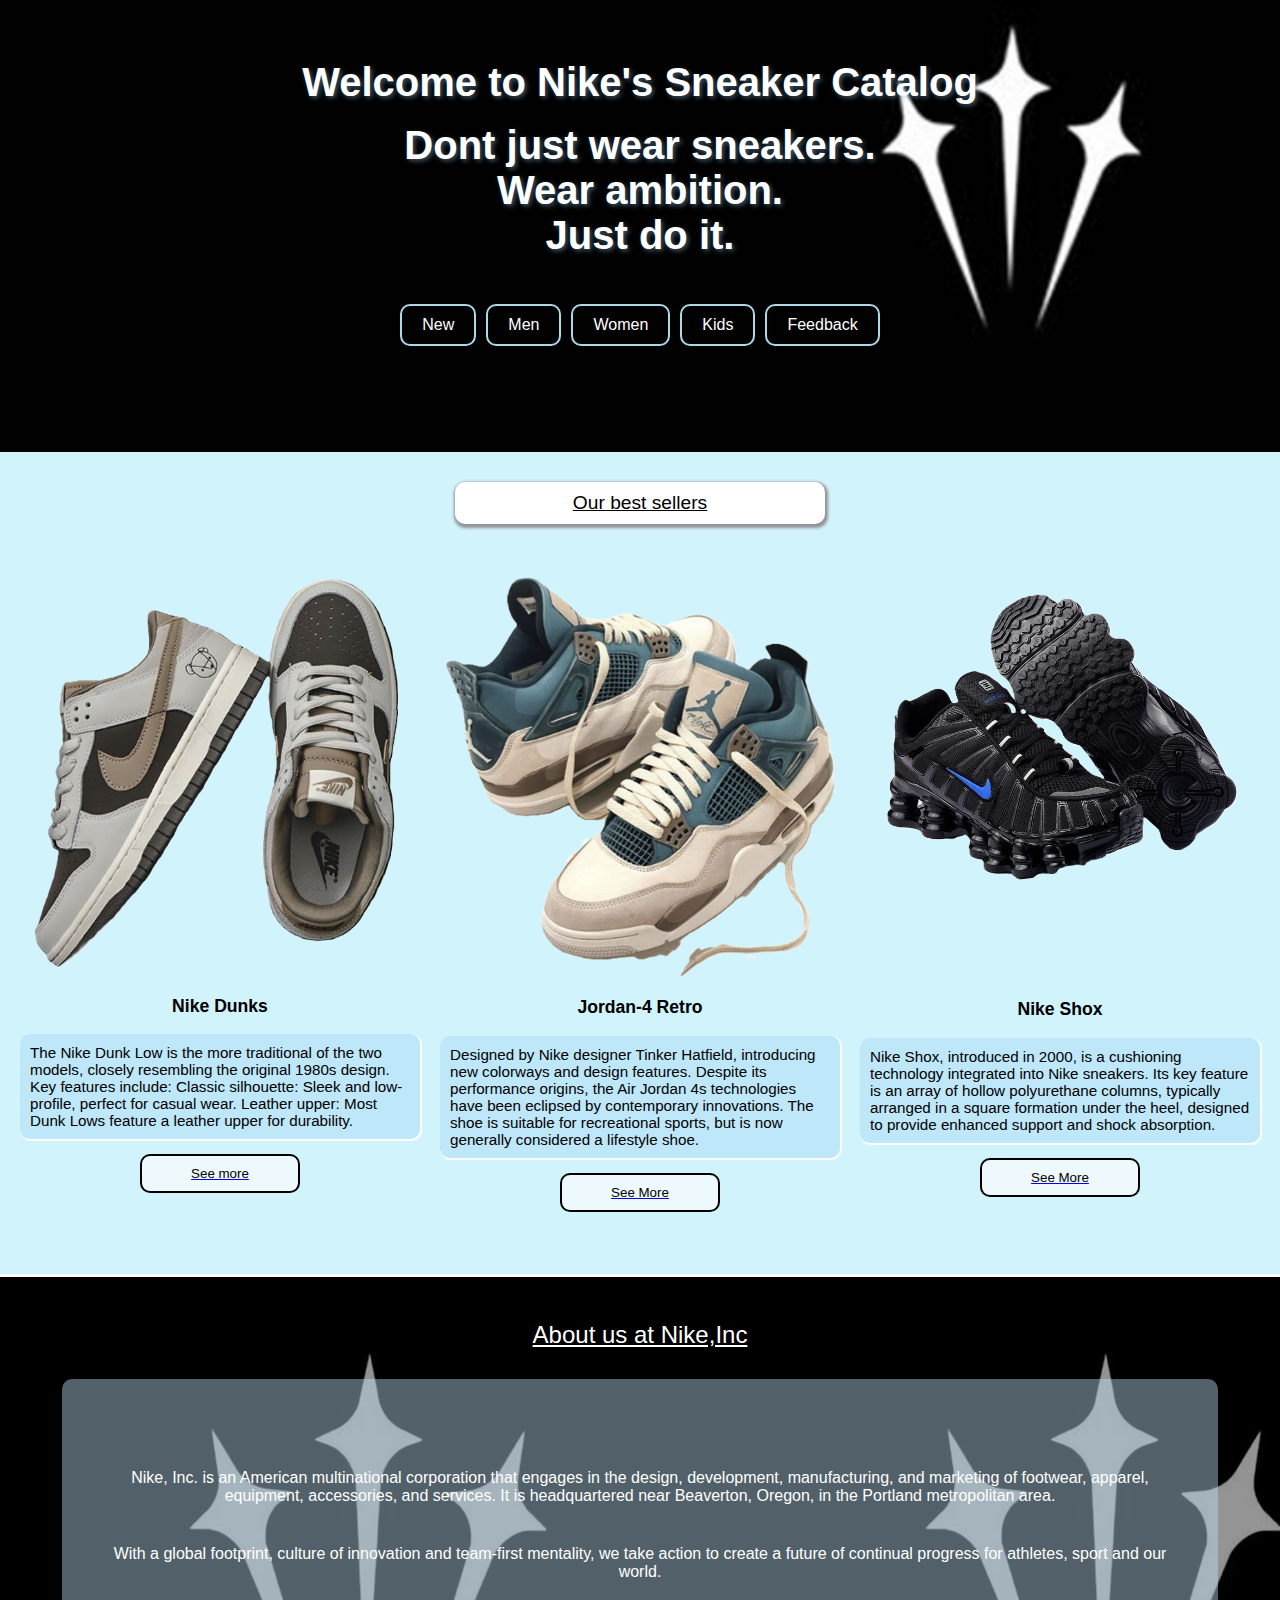
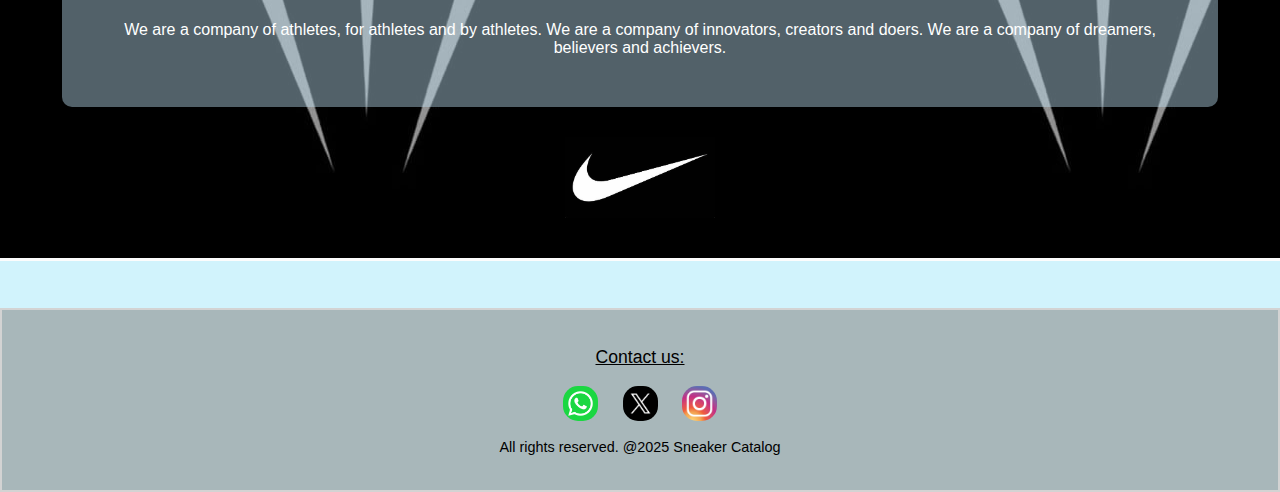
<file: index.html>
<!DOCTYPE html>
<html lang="en">
<head>
    <meta charset="UTF-8">
    <meta name="viewport" content="width=device-width, initial-scale=1.0">
    <title>Homepage</title>
    <link rel="stylesheet" href="css/homepagecss.css">
</head>
<body>
    <div id="wrapper">
         <div id="headsection">
             <h1 class="head">Welcome to Nike's Sneaker Catalog</h1><br>
             <h3 class="head">Dont just wear sneakers.<br> Wear ambition.<br> Just do it.</h3>
              <nav id="navmenu">
            <ul id="navlist">
                <li><a href="New-releases.html">New</a></li>
                <li><a href="Men.html">Men</a></li>
                <li><a href="Women.html">Women</a></li>
                <li><a href="Kids-section.html">Kids</a></li>
                <li><a href="feedback-page.html" target="_blank">Feedback</a></li>
            </ul>
        </nav>
        </div>
        <div id="best">
            <p id="bestsell"> Our best sellers</p>
        </div>
        <div id="newreleaserow">
        <div id="imgcontainer1" class="box">
            <img id="dunkshome" src="images/new releases-dunks2.png" alt="Nike-dunks">
            <p id="dunk-heading" class="divheadings">Nike Dunks</p>
            <p id="dunksconti" class="descriptions">
                The Nike Dunk Low is the more traditional of the two models, 
                closely resembling the original 1980s design. Key features include: Classic silhouette: Sleek and low-profile, perfect for casual wear.
                Leather upper: Most Dunk Lows feature a leather upper for durability.
            </p> 
           <a href="dunkspage.html" target="_blank"><button id="txt1">See more</button></a>
        </div>

        <div id="imgcontainer2" class="box">
            <img id="jd4home" src="images/j4-home3.png" alt="Jordan-4-retro">
            <p id="jordan-heading" class="divheadings">Jordan-4 Retro</p>
            <p id="jd4conti" class="descriptions"> 
                Designed by Nike designer Tinker Hatfield, 
                introducing new colorways and design features.
                Despite its performance origins, the Air Jordan 4s technologies have been eclipsed by contemporary innovations. 
                The shoe is suitable for recreational sports, but is now generally considered a lifestyle shoe.
            </p>
            <a href="Jordan4-retro.html" target="_blank"><button id="txt2">See More</button></a>
        </div>

        <div id="imgcontainer3" class="box">
            <img id="shoxhome" src="images/shoxhome2.png" alt="Nike-shox">
            <p id="shox-heading" class="divheadings">Nike Shox</p>
            <p id="shoxconti" class="descriptions">
                Nike Shox, introduced in 2000, is a cushioning technology integrated into Nike sneakers.
                Its key feature is an array of hollow polyurethane columns, typically arranged in a square formation under the heel, 
                designed to provide enhanced support and shock absorption.
            </p>
           <a href="Shox-page.html"><button id="txt3">See More</button></a>
        </div>
        
        </div>
        <div id="companydet">
            <p id="companyhead"> About us at Nike,Inc</p>
            <div id="companydetails">
                <p class="details">
            <p class="details">
                Nike, Inc. is an American multinational corporation that engages in the design, development, manufacturing, 
                and marketing of footwear, apparel, equipment, accessories, and services.
                It is headquartered near Beaverton, Oregon, in the Portland metropolitan area.
            </p>
            <p class="details">
                With a global footprint, culture of innovation and team-first mentality, 
                we take action to create a future of continual progress for athletes, sport and our world.
            </p>
            <p class="details">
                We are a company of athletes, for athletes and by athletes. 
                We are a company of innovators, creators and doers. 
                We are a company of dreamers, believers and achievers.
            </p>
        </div>
        <p>
                <img id="nike" src="images/nike logo for about.jpg" alt="Nike Logo">
            </p>
        </div>
</body>
<footer id="homefooter">
            <p id="contactus"> Contact us:</p>
           <a href="http://web.whatsapp.com/" target="_blank"><img id="whatsapp" src="images/whatsapp.jpg"></a>
           <a href="https://x.com/" target="_blank"><img id="xlogo" src="images/xlogo.jpg"></a>
           <a href="https://www.instagram.com/" target="_blank"><img id="ig" src="images/iglogo.jpg"></a>
           <p id="rights"> All rights reserved. @2025 Sneaker Catalog</p>
        </footer>
</html>
</file>
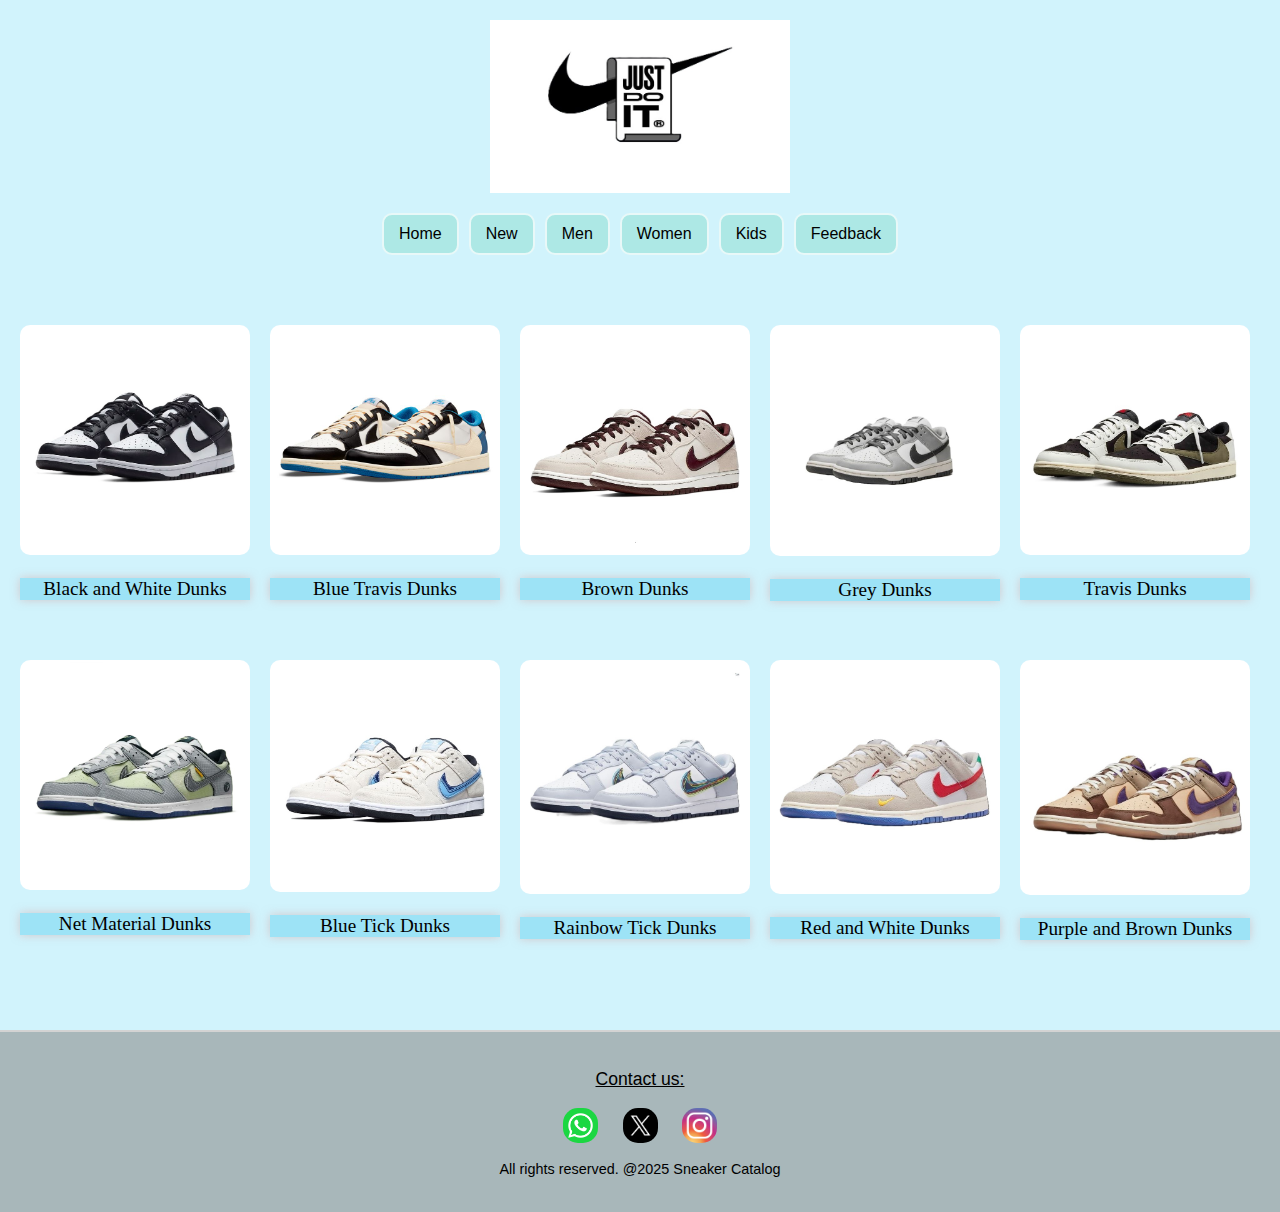
<file: dunkspage.html>
<!DOCTYPE html>
<html lang="en">
<head>
    <meta charset="UTF-8">
    <meta name="viewport" content="width=device-width, initial-scale=1.0">
    <title>Dunks-Page</title>
    <link rel="stylesheet" href="css/jd,dunk,shox.css">
</head>
<body>
    <div id="wrapper">
    <header id="banner">
        <img src="images/nikelogo2-transparency.png" alt="Nike Logo">
        <nav id="navmenu">
            <ul id="navlist">
                <li><a href="index.html">Home</a></li>
                <li><a href="New-releases.html">New</a></li>
                <li><a href="Men.html">Men</a></li>
                <li><a href="Women.html">Women</a></li>
                <li><a href="Kids-section.html">Kids</a></li>
                <li><a href="feedback-page.html">Feedback</a></li>
            </ul>
        </nav>
    </header>
    <div class="image-showbox">
        <div class="wtxt">
            <img src="images/dunks/b&w-dunks.jpg" alt="Black and White Dunks">
            <p class="text"> Black and White Dunks</p>
        </div>
        <div class="wtxt">
            <img src="images/dunks/bluetravis.jpg" alt="Blue Travis Dunks">
            <p class="text"> Blue Travis Dunks</p>
        </div>
        <div class="wtxt">
            <img src="images/dunks/brown-dunks.jpg" alt="Brown Dunks">
            <p class="text"> Brown Dunks</p>
        </div>
        <div class="wtxt">
            <img src="images/dunks/grey-dunks.jpg" alt="Grey Dunks">
            <p class="text"> Grey Dunks</p>
        </div>
        <div class="wtxt">
            <img src="images/dunks/travis-dunks.jpg" alt="Travis Dunks">
            <p class="text"> Travis Dunks</p>
        </div>
    </div>
    <div class="image-showbox">
        <div class="wtxt">
            <img src="images/dunks/netmaterial.jpg" alt="Net Material Dunks">
            <p class="text"> Net Material Dunks</p>
        </div>
        <div class="wtxt">
            <img src="images/dunks/b;ue-tick.jpg" alt="Blue Tick Dunks">
            <p class="text"> Blue Tick Dunks</p>
        </div>
        <div class="wtxt">
            <img src="images/dunks/rainbow-tick.jpg" alt="Rainbow Tick Dunks">
            <p class="text"> Rainbow Tick Dunks</p>
        </div>
        <div class="wtxt">
            <img src="images/dunks/red-whitedunks.jpg" alt="Red and White Dunks">
            <p class="text"> Red and White Dunks</p>
        </div>
        <div class="wtxt">
            <img src="images/dunks/purple-browndunks.jpg" alt="Purple and Brown Dunks">
            <p class="text"> Purple and Brown Dunks</p>
    </div>
    </div>
    <footer id="homefooter">
        <p id="contactus"> Contact us:</p>
           <a href="http://web.whatsapp.com/" target="_blank"><img id="whatsapp" src="images/whatsapp.jpg" alt="whatsapp logo"></a>
           <a href="https://x.com/" target="_blank"><img id="xlogo" src="images/xlogo.jpg" alt="x logo"></a>
           <a href="https://www.instagram.com/" target="_blank"><img id="ig" src="images/iglogo.jpg" alt="instagram logo"></a>
           <p id="rights"> All rights reserved. @2025 Sneaker Catalog</p>
    </footer>
</body>
</html>
</file>
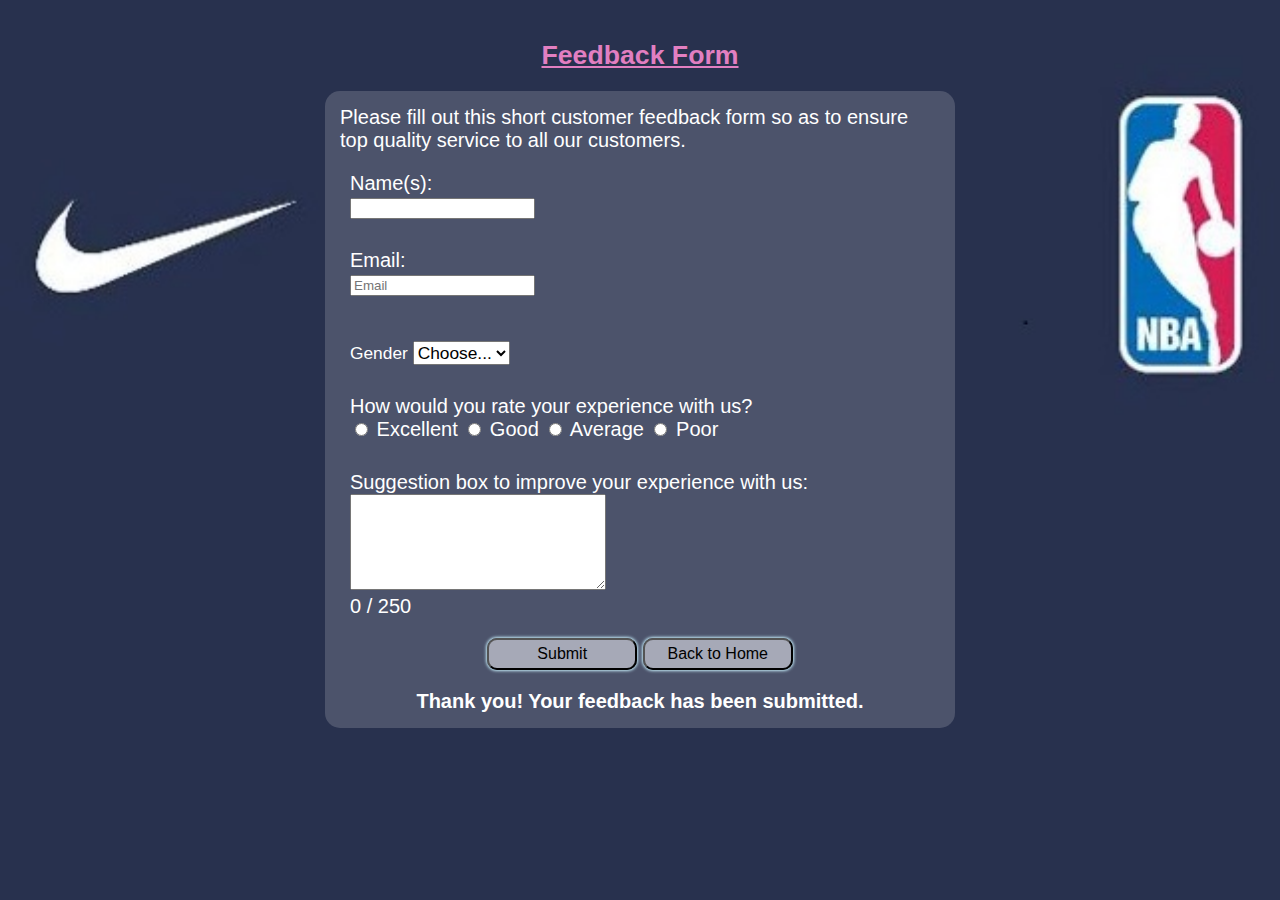
<file: feedback-page.html>
<!DOCTYPE html>
<html lang="en">
<head>
    <meta charset="UTF-8">
    <meta name="viewport" content="width=device-width, initial-scale= 1.0">
    <title>Feedback Page</title>
    <link rel="stylesheet" href="css/feedbackcss.css">
</head>
<body>
    <div id="wrapper">
        <form id="feedbackForm" action="mailto:ratsheekagiso@gmail.com" method="post" enctype="text/plain">
            <header id="txt">Feedback Form</header>
        <div class="row">
          <p class="form-control"> Please fill out this short customer feedback form so as to ensure top quality service to all our customers.</p>
            <div class="col">
                <p>Name(s):</p>
              <input type="text" class="form-control"  name="First name" aria-label="First name" required>
            </div>
            <div class="col">
                <p>Email:</p>
              <input type="Email" class="form-control" name="Email" placeholder="Email" aria-label="Email" required>
            </div>
          <div class="input-group mb-3 col">
            <label class="input-group-text" for="inputGroupSelect01">Gender</label>
            <select class="form-select" id="inputGroupSelect01" name="Gender" required>
              <option selected>Choose...</option>
              <option value="Male">Male</option>
              <option value="Female">Female</option>
            </select>
          </div>
          <div class="col" id="radio" class="ratings">
                  <p>How would you rate your experience with us?</p>
                  <label><input type="radio" name="rating" value="Excellent"> Excellent</label>
                  <label><input type="radio" name="rating" value="Good"> Good</label>
                  <label><input type="radio" name="rating" value="Average"> Average</label>
                  <label><input type="radio" name="rating" value="Poor"> Poor</label>
                </div>
          <div class="mb-3 col">
            <p class="form-control">Suggestion box to improve your experience with us:</p>
            <label for="comment" class="input-group-text"></label>
            <textarea id="comment" class="form-control"  name="comment" rows="6" maxlength="250"></textarea>
            <div class="char-count" id="charCount">0 / 250</div>
          </div>
          <div id="button">
            <button id="submit" class="btns">Submit</button>
            <button id="backtohome" class="btns"><a href="index.html">Back to Home</a></button>
          </div>
          <div id="confirmationMessage">Thank you! Your feedback has been submitted.</div>
        </div>
        </div>
          </form>
    </div>
    <script>
  document.addEventListener("DOMContentLoaded", function () {
    const form = document.getElementById("feedbackForm");
    const feedback = document.getElementById("comment");
    const charCount = document.getElementById("charCount");
    const confirmationMessage = document.getElementById("confirmationMessage");

    // Update character counter
    feedback.addEventListener("input", function () {
      const currentLength = feedback.value.length;
      charCount.textContent = `${currentLength} / 250`;
    });

    // Handle form submission
      form.reset(); // Clear form
      charCount.textContent = "0 / 250"; // Reset counter
      confirmationMessage.style.display = "block"; // Show message

      // Hide message after 5 seconds
      setTimeout(() => {
        confirmationMessage.style.display = "none";
      }, 5000);
    });
</script>

</body>
</html>
</file>
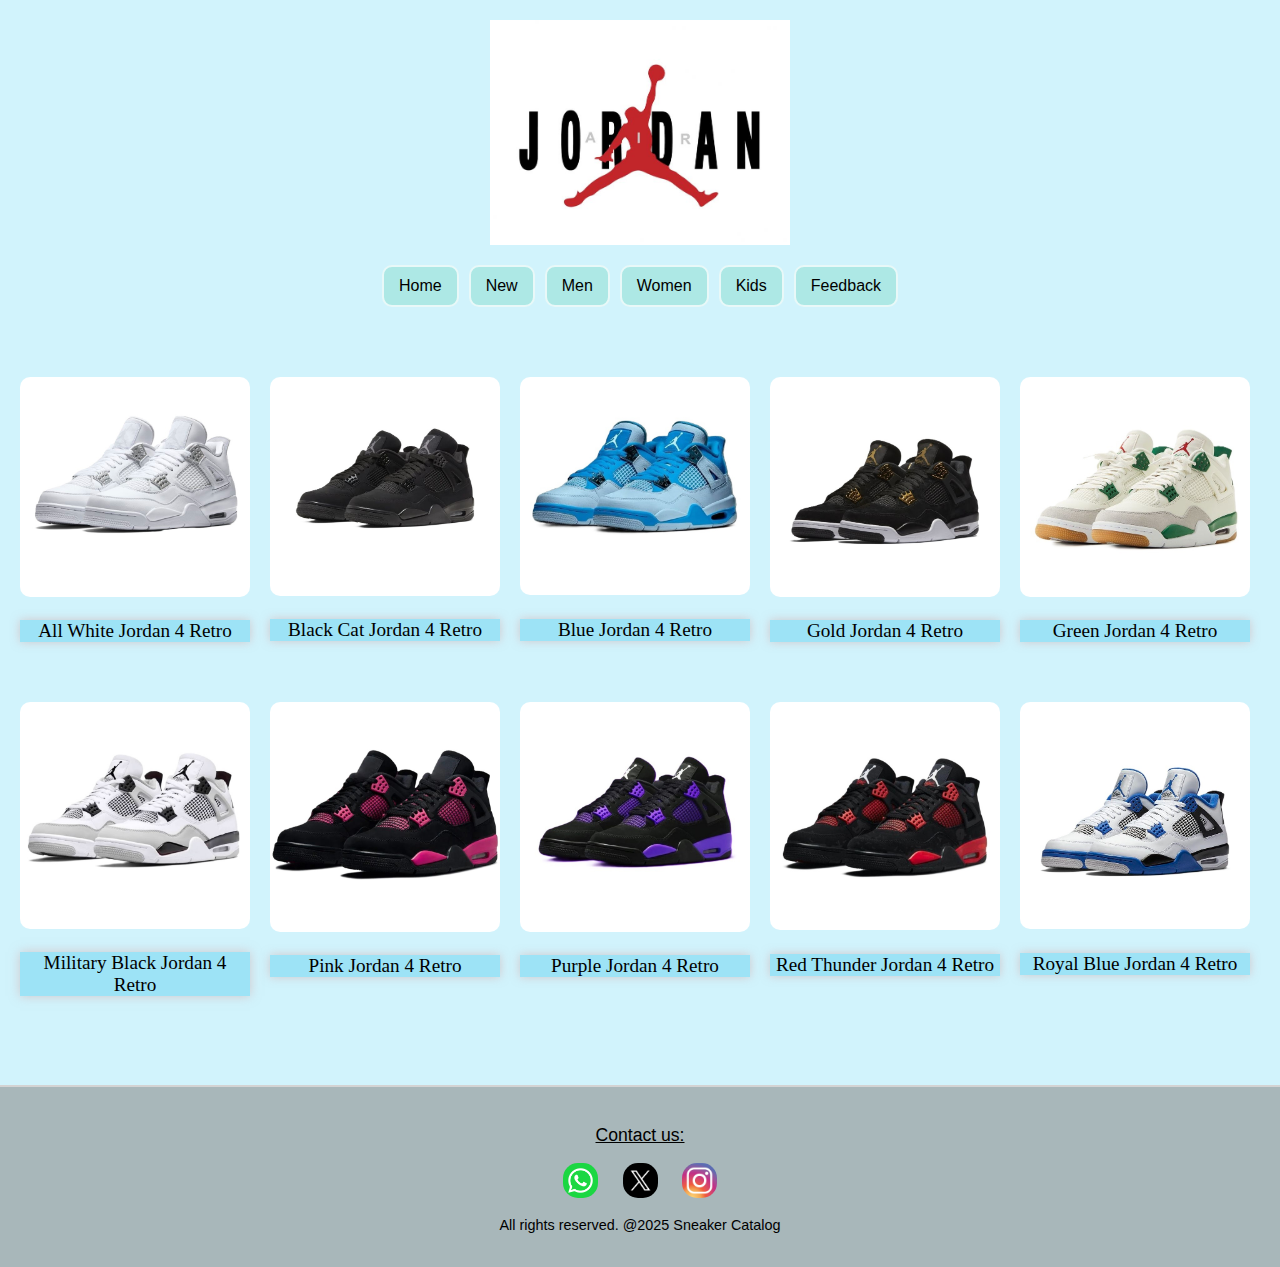
<file: Jordan4-retro.html>
<!DOCTYPE html>
<html lang="en">
<head>
    <meta charset="UTF-8">
    <meta name="viewport" content="width=device-width, initial-scale=1.0">
    <title>Jordan4-Retro</title>
    <link rel="stylesheet" href="css/jd,dunk,shox.css">
</head>
<body>
    <div id="wrapper">
        <header id="banner">
            <img src="images/jordan-logo.jpg">
            <nav id="navmenu">
                <ul id="navlist">
                <li><a href="index.html">Home</a></li>
                <li><a href="New-releases.html">New</a></li>
                <li><a href="Men.html">Men</a></li>
                <li><a href="Women.html">Women</a></li>
                <li><a href="Kids-section.html">Kids</a></li>
                <li><a href="feedback-page.html">Feedback</a></li>
                </ul>
            </nav>
        </header>
        <div class="image-showbox">
            <div class="wtxt">
            <img src="images/j4retro/allwhite.jpg" alt="All White Jordan 4 Retro">
            <p class="text"> All White Jordan 4 Retro</p>
            </div>
            <div class="wtxt">
            <img src="images/j4retro/blackcat.jpg" alt="Black Cat Jordan 4 Retro">
            <p class="text"> Black Cat Jordan 4 Retro</p>
            </div>
            <div class="wtxt">
            <img  src="images/j4retro/blue.jpg" alt="Blue Jordan 4 Retro">
            <p class="text"> Blue Jordan 4 Retro</p>
            </div>
            <div class="wtxt">
            <img src="images/j4retro/gold.jpg" alt="Gold Jordan 4 Retro">
            <p class="text"> Gold Jordan 4 Retro</p>
            </div>
            <div class="wtxt">
            <img src="images/j4retro/green.jpg" alt="Green Jordan 4 Retro">
            <p class="text"> Green Jordan 4 Retro</p>
            </div>
        </div>
        <div class="image-showbox">
            <div class="wtxt">
            <img src="images/j4retro/militaryblack.jpg" alt="Military Black Jordan 4 Retro">
            <p class="text"> Military Black Jordan 4 Retro</p>
            </div>
            <div class="wtxt">
            <img src="images/j4retro/pink.jpg" alt="Pink Jordan 4 Retro">
            <p class="text"> Pink Jordan 4 Retro</p>
            </div>
            <div class="wtxt">
            <img src="images/j4retro/purple.jpg" alt="Purple Jordan 4 Retro">
            <p class="text"> Purple Jordan 4 Retro</p>
            </div>
            <div class="wtxt">
            <img src="images/j4retro/redthunder.jpg" alt="Red Thunder Jordan 4 Retro">
            <p class="text"> Red Thunder Jordan 4 Retro</p>
            </div>
            <div class="wtxt">
            <img src="images/j4retro/royalblue.jpg" alt="Royal Blue Jordan 4 Retro">
            <p class="text"> Royal Blue Jordan 4 Retro</p>
        </div>
    </div>
    <footer id="homefooter">
        <p id="contactus"> Contact us:</p>
       <a href="#" target="_blank"><img id="whatsapp" src="images/whatsapp.jpg" alt="whatsapp logo"></a>
       <a href="#"> <img id="xlogo" src="images/xlogo.jpg" alt="whatsapp logo"></a>
       <a href="#"> <img id="ig" src="images/iglogo.jpg" alt="instagram logo"></a>
         <p id="rights"> All rights reserved. @2025 Sneaker Catalog</p>
    </footer>
</body>
</html>
</file>
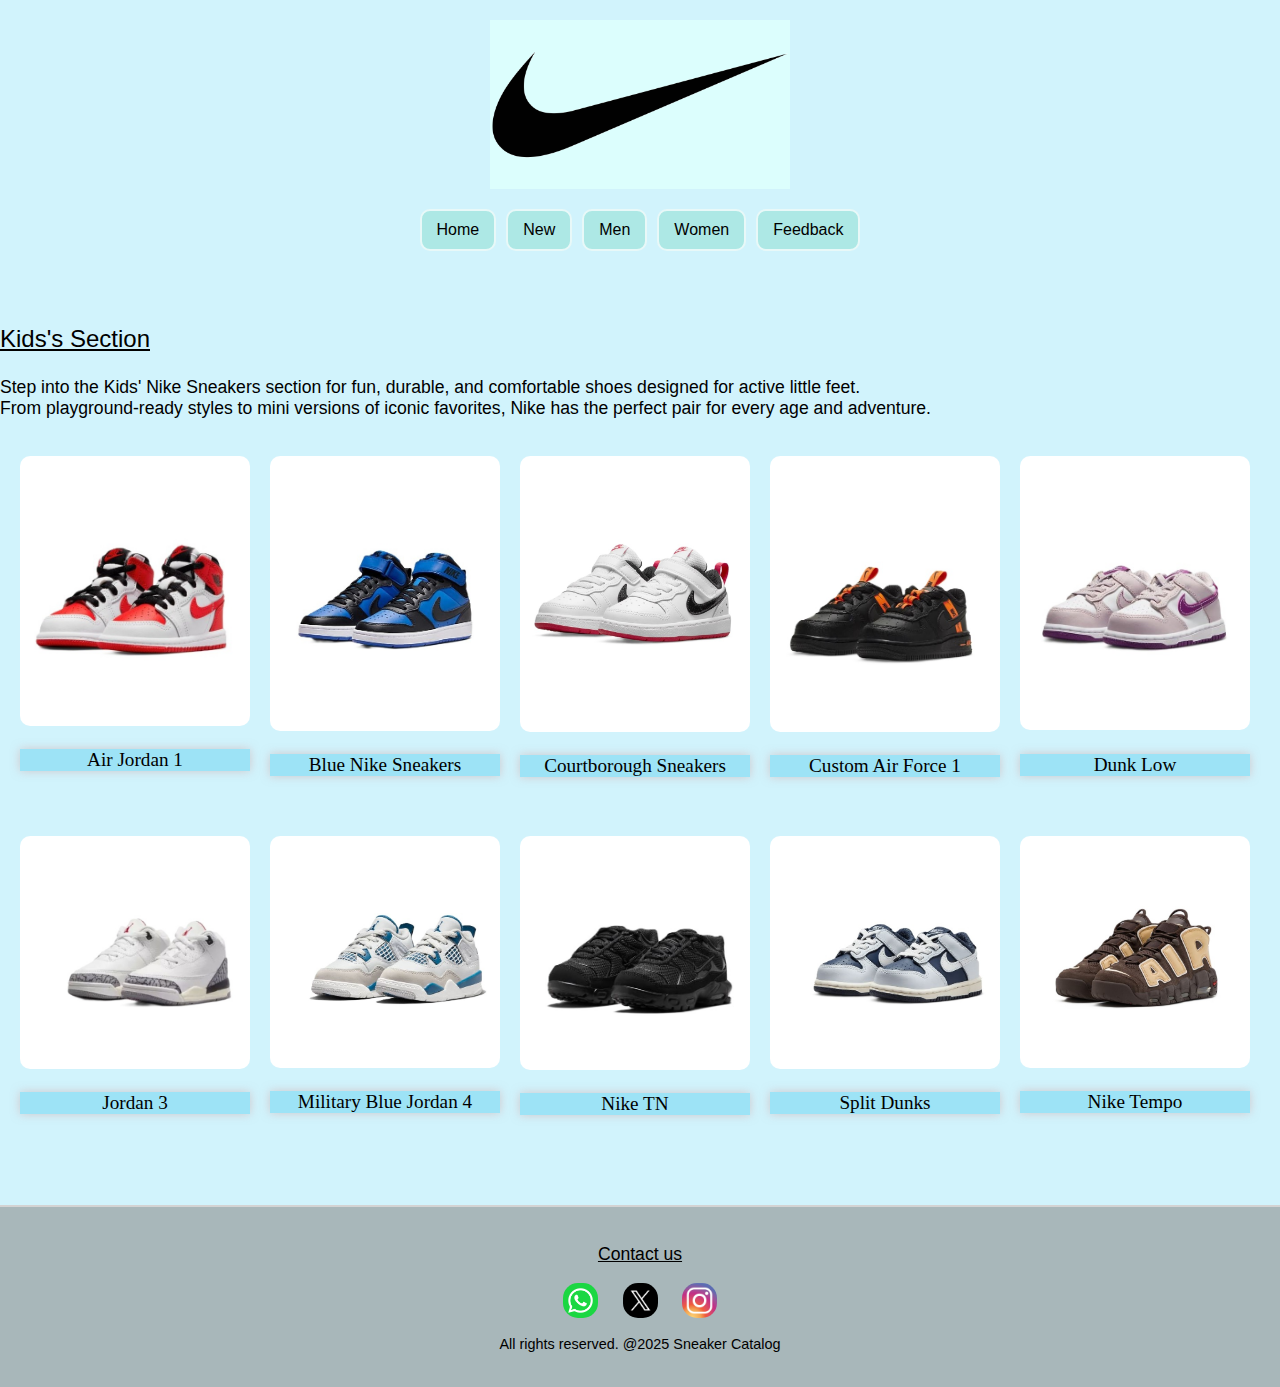
<file: Kids-section.html>
<!DOCTYPE html>
<html lang="en">
<head>
    <meta charset="UTF-8">
    <meta name="viewport" content="width=device-width, initial-scale=1.0">
    <title>Kids-section</title>
    <link rel="stylesheet" href="css/jd,dunk,shox.css">
</head>
<body>
    <div id="wrapper">
        <header id="banner">
            <img src="images/nike logo.jpg">
            <nav id="navmenu">
                <ul id="navlist">
                    <li><a href="index.html">Home</a></li>
                    <li><a href="New-releases.html">New</a></li>
                    <li><a href="Men.html">Men</a></li>
                    <li><a href="Women.html">Women</a></li>
                    <li><a href="feedback-page.html">Feedback</a></li>
                </ul>
            </nav>
        </header>
        <div id="newarrivalstxt">
            <p id="nrt">Kids's Section</p>
            <p>Step into the Kids' Nike Sneakers section for fun, durable, and comfortable shoes designed for active little feet.<br>
                From playground-ready styles to mini versions of iconic favorites, Nike has the perfect pair for every age and adventure.</p>
        </div>
        <div class="image-showbox">
            <div class="wtxt">
                <img src="images/kids/aj1.jpg" alt="Air Jordan 1">
                <p class="text"> Air Jordan 1</p>
            </div>
            <div class="wtxt">
                <img src="images/kids/blue.jpg" alt="Blue Nike Sneakers">
                <p class="text"> Blue Nike Sneakers</p>
            </div>
            <div class="wtxt">
                <img src="images/kids/courtborough.jpg" alt="Courtborough Sneakers">
                <p class="text"> Courtborough Sneakers</p>
            </div>
            <div class="wtxt">
                <img src="images/kids/cstmaf1.jpg" alt="Custom Air Force 1">
                <p class="text"> Custom Air Force 1</p>
            </div>  
            <div class="wtxt">
                <img src="images/kids/dunklow.jpg" alt="Dunk Low">
                <p class="text"> Dunk Low</p>
            </div>
        </div>

        <div class="image-showbox">
            <div class="wtxt">
            <img src="images/kids/j3.jpg" alt="Jordan 3">
            <p class="text"> Jordan 3</p>
            </div>
            <div class="wtxt">
            <img src="images/kids/milblue.jpg" alt="Military Blue Jordan 4">
            <p class="text"> Military Blue Jordan 4</p>
            </div>
            <div class="wtxt">
            <img src="images/kids/niketn.jpg" alt="Nike TN">
            <p class="text"> Nike TN</p>
            </div>
            <div class="wtxt">
            <img src="images/kids/split.jpg" alt="Split Dunks">
            <p class="text"> Split Dunks</p>
            </div>
            <div class="wtxt">
            <img src="images/kids/tempo.jpg" alt="Nike Tempo">
            <p class="text"> Nike Tempo</p>
            </div>
        </div>
    </div>
    <footer id="homefooter">
        <p id="contactus"> Contact us</p>
           <a href="http://web.whatsapp.com/" target="_blank"><img id="whatsapp" src="images/whatsapp.jpg" alt="whatsapp logo"></a>
           <a href="https://x.com/" target="_blank"><img id="xlogo" src="images/xlogo.jpg" alt="x logo"></a>
           <a href="https://www.instagram.com/" target="_blank"><img id="ig" src="images/iglogo.jpg" alt="instagram logo"></a>
              <p id="rights"> All rights reserved. @2025 Sneaker Catalog</p>   
    </footer>
</body>
</html>
</file>
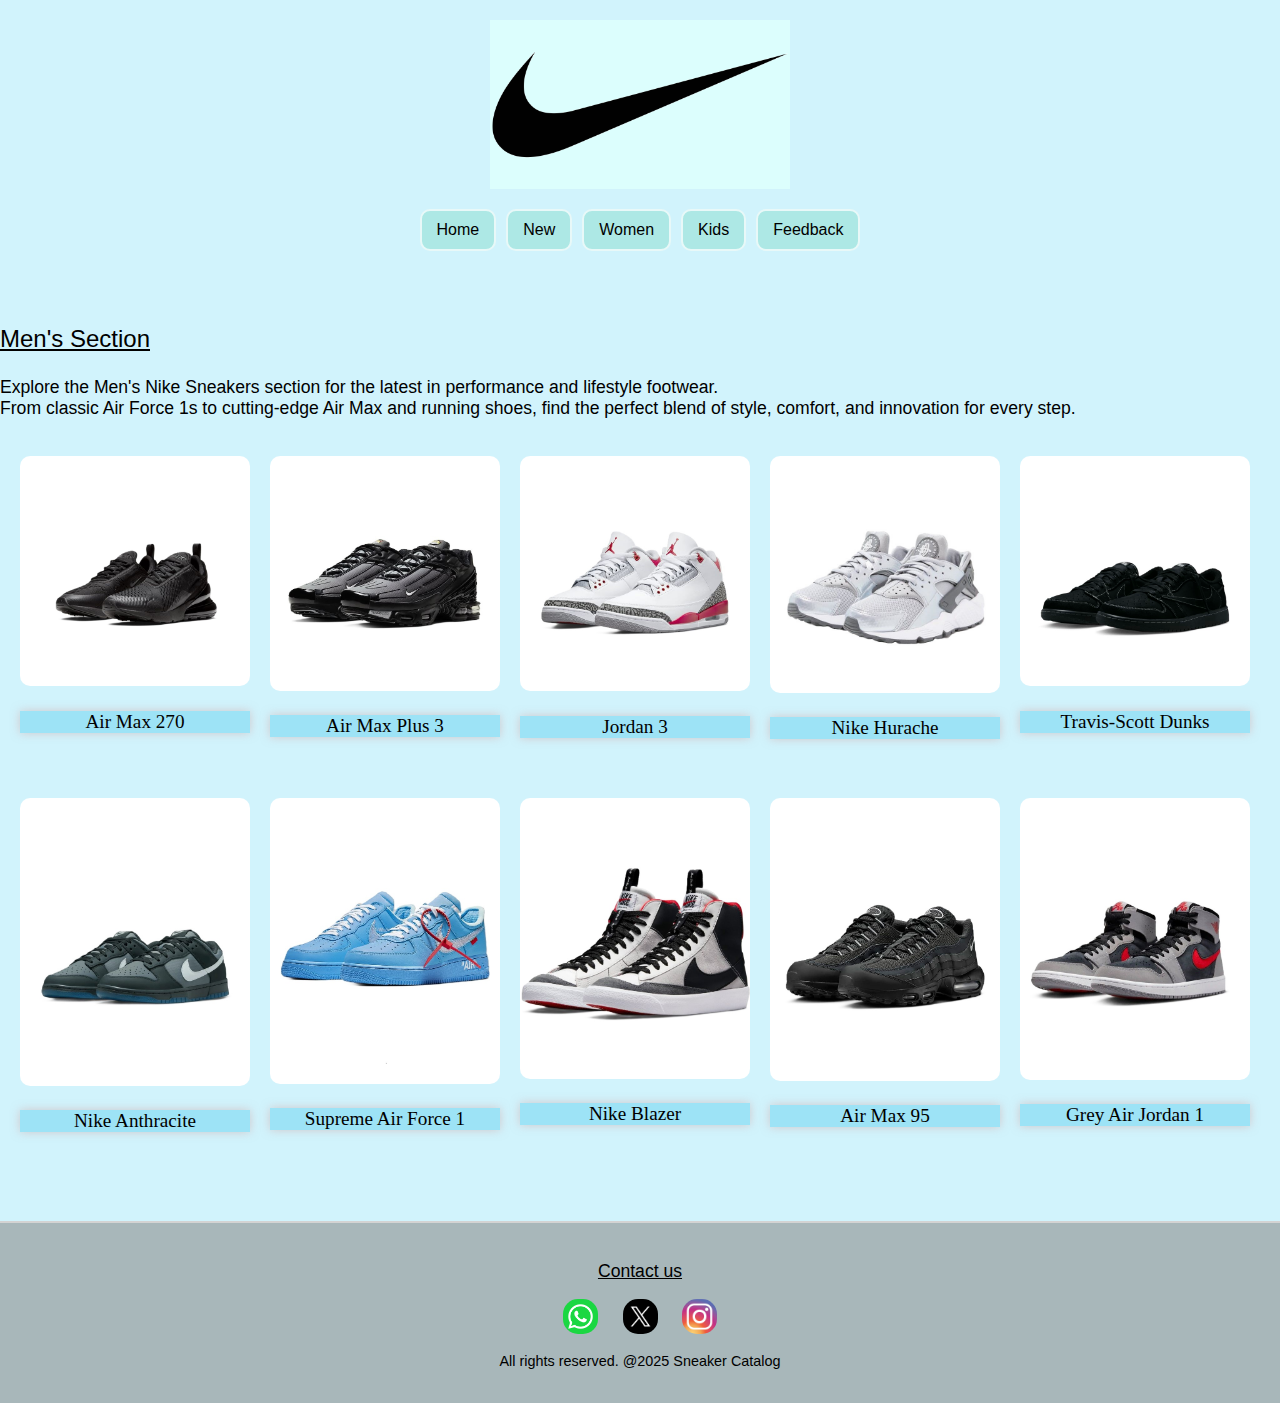
<file: Men.html>
<!DOCTYPE html>
<html lang="en">
<head>
    <meta charset="UTF-8">
    <meta name="viewport" content="width=device-width, initial-scale=1.0">
    <title>Men's section</title>
    <link rel="stylesheet" href="css/jd,dunk,shox.css">
</head>
<body>
    <div id="wrapper">
        <header id="banner">
            <img src="images/nike logo.jpg" alt="Nike Logo" id="logo">
            <nav id="navmenu">
                <ul id="navlist">
                    <li><a href="index.html">Home</a></li>
                    <li><a href="New-releases.html">New</a></li>
                    <li><a href="Women.html">Women</a></li>
                    <li><a href="Kids-section.html">Kids</a></li>
                    <li><a href="feedback-page.html">Feedback</a></li>
                </ul>
            </nav>
        </header>
        <div id="newarrivalstxt">
            <p id="nrt">Men's Section</p>
            <p>Explore the Men's Nike Sneakers section for the latest in performance and lifestyle footwear.<br>
                From classic Air Force 1s to cutting-edge Air Max and running shoes, find the perfect blend of style, comfort, and innovation for every step.</p>
        <div class="image-showbox">
            <div class="wtxt">
                <img src="images/men/airmax270.jpg" alt="Air max 270">
                <p class="text"> Air Max 270</p>
            </div>
            <div class="wtxt">
                <img src="images/men/airmaxplus3.jpg" alt="Air max plus3">
                <p class="text"> Air Max Plus 3</p>
            </div>
            <div class="wtxt">
                <img src="images/men/jordan3.jpg" alt="Jordan 3">
                <p class="text"> Jordan 3</p>
            </div>
            <div class="wtxt">
                <img src="images/men/nikehurache.jpg" alt="Hurache">
                <p class="text"> Nike Hurache</p>
            </div>
            <div class="wtxt">
                <img src="images/men/travisdunks.jpg" alt="Travis-Scott dunks">
                <p class="text"> Travis-Scott Dunks</p>
            </div>
        </div>
        <div class="image-showbox">
            <div class="wtxt">
            <img src="images/men/anthracite.jpg" alt="Nike Anthracite">
            <p class="text"> Nike Anthracite</p>
            </div>
            <div class="wtxt">
            <img src="images/men/supremeaf1.jpg" alt="Supreme Air Force 1">
            <p class="text"> Supreme Air Force 1</p>
            </div>
            <div class="wtxt">
            <img src="images/men/blazer.jpg" alt="Nike Blazer">
            <p class="text"> Nike Blazer</p>
            </div>
            <div class="wtxt">
            <img src="images/men/am95.jpg" alt="Air Max 95">
            <p class="text"> Air Max 95</p>
            </div>
            <div class="wtxt">
            <img src="images/men/greyaj1.jpg" alt="Grey Air Jordan 1">
            <p class="text"> Grey Air Jordan 1</p>
            </div>
        </div>
</div>

    </div>
    <footer id="homefooter">
        <p id="contactus"> Contact us</p>
           <a href="http://web.whatsapp.com/" target="_blank"><img id="whatsapp" src="images/whatsapp.jpg" alt="whatsapp logo"></a>
           <a href="https://x.com/" target="_blank"><img id="xlogo" src="images/xlogo.jpg" alt="x logo"></a>
           <a href="https://www.instagram.com/" target="_blank"><img id="ig" src="images/iglogo.jpg" alt="instagram logo"></a>
              <p id="rights"> All rights reserved. @2025 Sneaker Catalog</p>
    </footer>
</body>
</html>
</file>
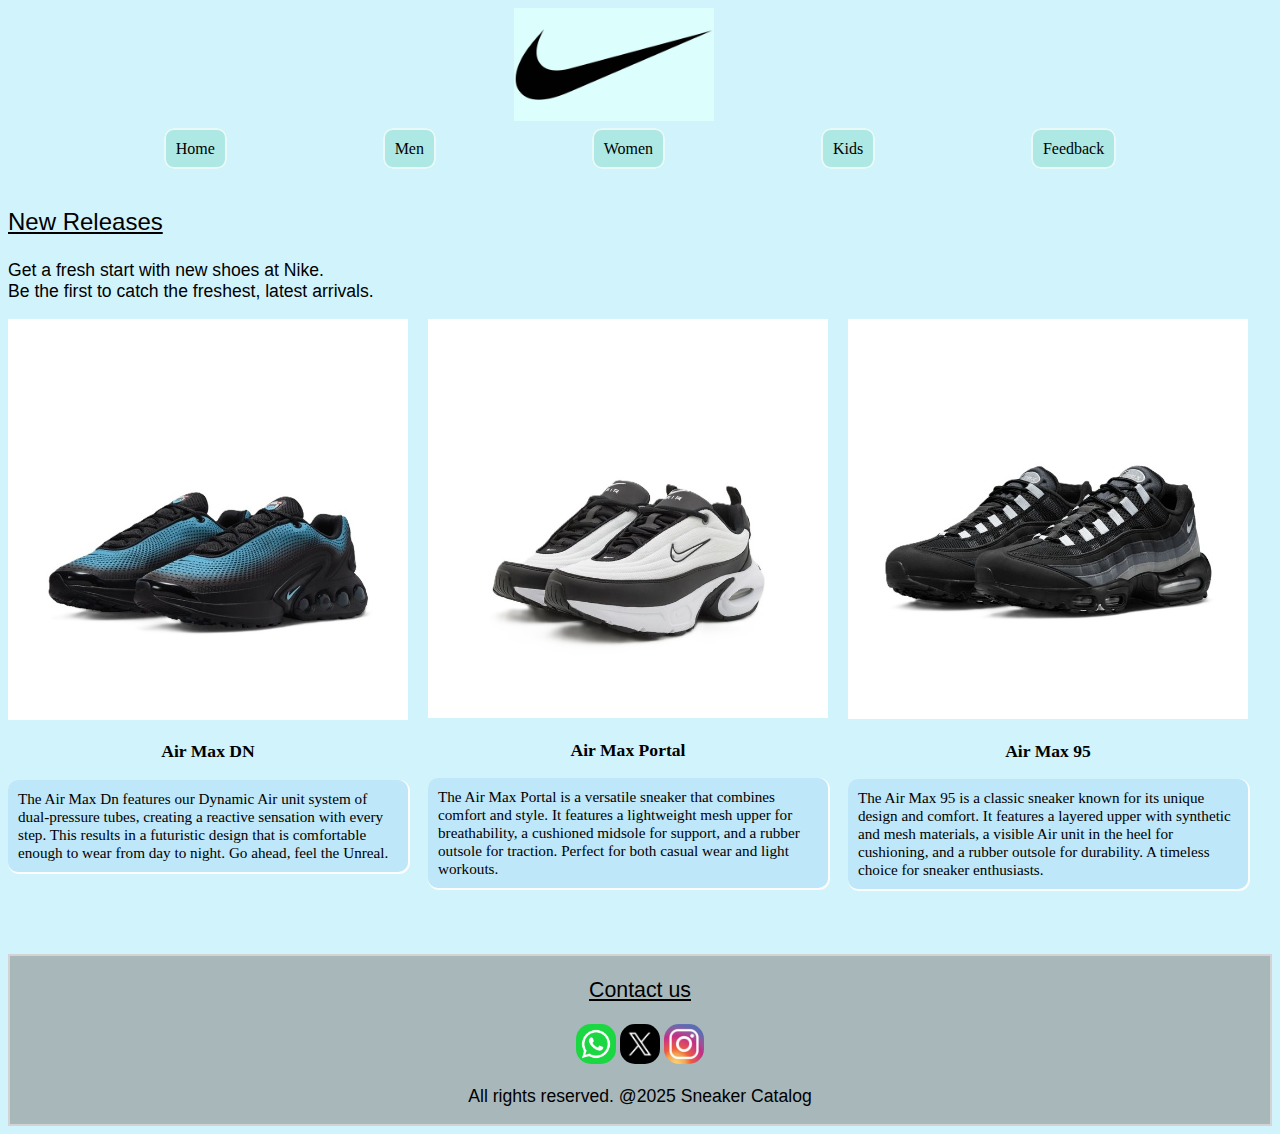
<file: New-releases.html>
<!DOCTYPE html>
<html lang="en">
<head>
    <meta charset="UTF-8">
    <meta name="viewport" content="width=device-width, initial-scale=1.0">
    <title>New-releases</title>
    <link rel="stylesheet" href="css/new-releasescss.css">
</head>
<body>
    <div id="wrapper">
        <header id="logo">
            <img src="images/nike logo.jpg" alt="Nike Logo">
            <nav id="navmenu">
                <ul id="navlist">
                    <li><a href="index.html">Home</a></li>
                    <li><a href="Men.html">Men</a></li>
                    <li><a href="Women.html">Women</a></li>
                    <li><a href="Kids-section.html">Kids</a></li>
                    <li><a href="feedback-page.html">Feedback</a></li>
                </ul>
            </nav>
        </header>
        <div id="newarrivalstxt">
            <p id="nrt">New Releases</p>
            <p>Get a fresh start with new shoes at Nike.<br> 
                Be the first to catch the freshest, latest arrivals.</p>
        </div>
        <div id="container">
            <div class="box">
                <img src="images/New/airmaxdn.jpg" alt="Air Max DN">
                <p id="dn-head" class="divheadings">Air Max DN</p>
            <p id="dnconti" class="descriptions"> 
                The Air Max Dn features our Dynamic Air unit system of dual-pressure tubes,
                creating a reactive sensation with every step. 
                This results in a futuristic design that is comfortable enough to wear from day to night.
                Go ahead, feel the Unreal.
            </p>
            </div>
            <div class="box">
                <img src="images/New/airmaxportal.jpg" alt="Air Max Portal">
                <p id="portal-head" class="divheadings">Air Max Portal</p>
                <p id="portalconti" class="descriptions">
                    The Air Max Portal is a versatile sneaker that combines comfort and style. 
                    It features a lightweight mesh upper for breathability, 
                    a cushioned midsole for support, and a rubber outsole for traction.
                    Perfect for both casual wear and light workouts.
            </div>
            <div class="box">
                <img src="images/New/airmax95.jpg" alt="Air Max 95">
                <p id="am95-head" class="divheadings">Air Max 95</p>
                <p id="am95conti" class="descriptions">
                    The Air Max 95 is a classic sneaker known for its unique design and comfort. 
                    It features a layered upper with synthetic and mesh materials, 
                    a visible Air unit in the heel for cushioning, and a rubber outsole for durability.
                    A timeless choice for sneaker enthusiasts.
            </div>
        </div>
    </div>
    <footer id="homefooter">
        <p id="contactus"> Contact us</p>
          <a href="http://web.whatsapp.com/" target="_blank"><img id="whatsapp" src="images/whatsapp.jpg" alt="whatsapp logo"></a>
           <a href="https://x.com/" target="_blank"><img id="xlogo" src="images/xlogo.jpg" alt="x logo"></a>
           <a href="https://www.instagram.com/" target="_blank"><img id="ig" src="images/iglogo.jpg" alt="instagram logo"></a>
           <p id="rights"> All rights reserved. @2025 Sneaker Catalog</p>
    </footer>
</body>
</html>
</file>
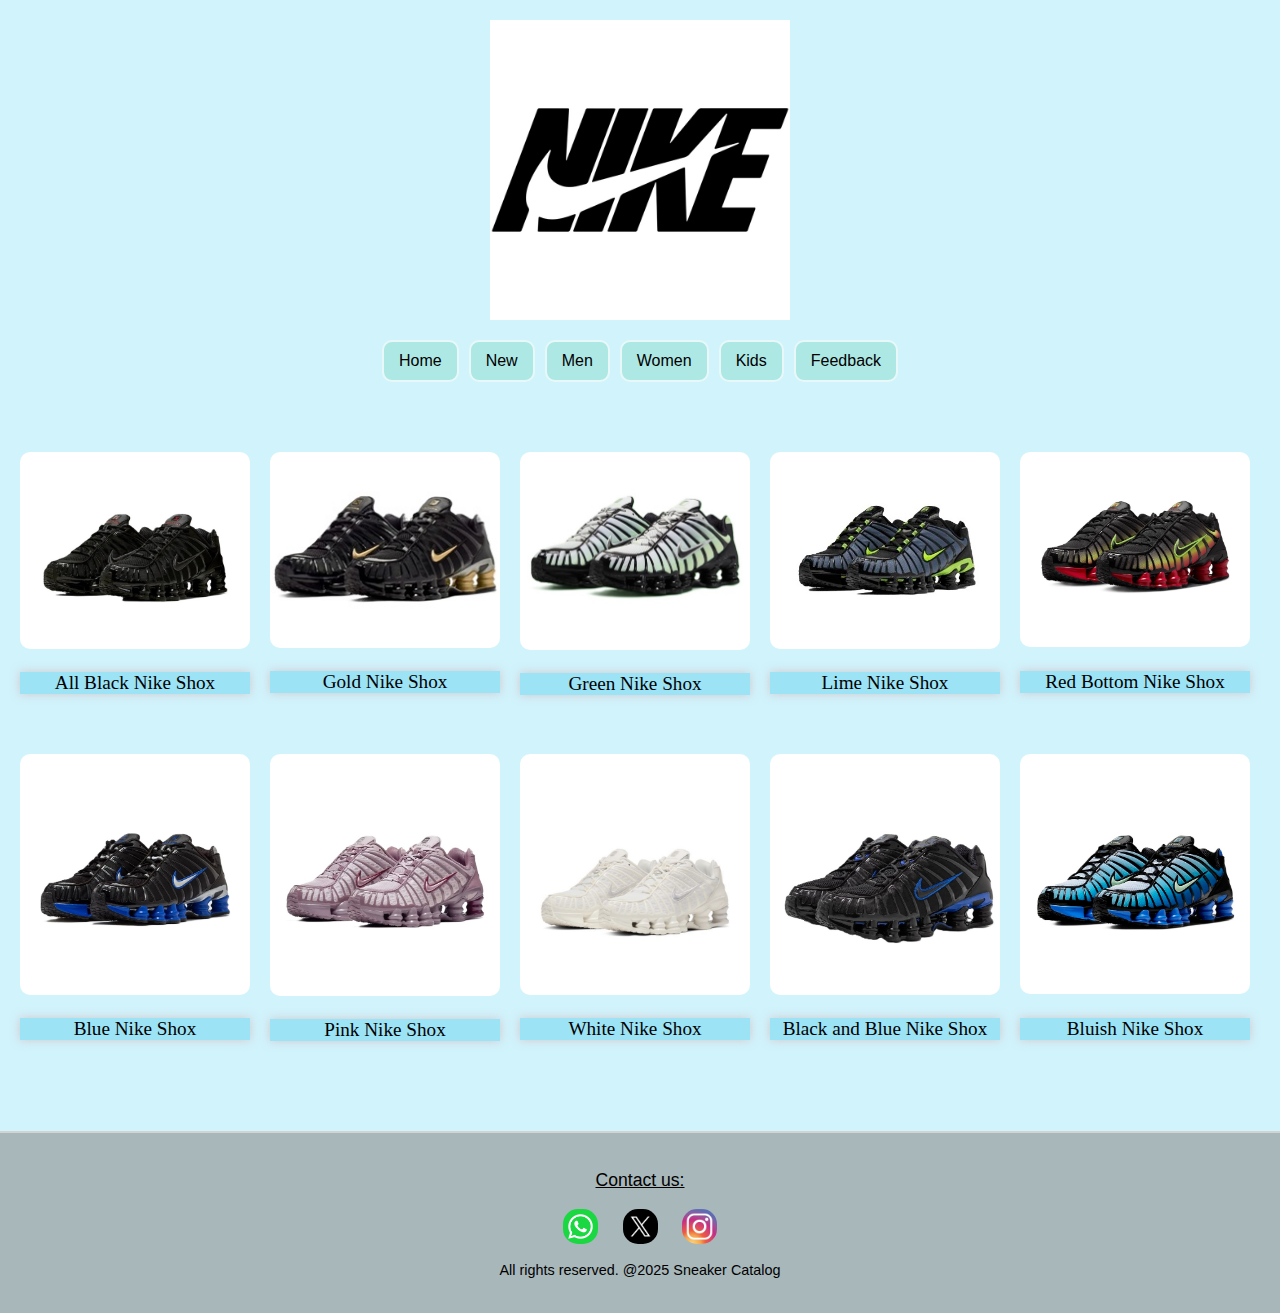
<file: Shox-page.html>
<!DOCTYPE html>
<html lang="en">
<head>
    <meta charset="UTF-8">
    <meta name="viewport" content="width=device-width, initial-scale=1.0">
    <title>Shox-Page</title>
    <link rel="stylesheet" href="css/jd,dunk,shox.css">
</head>
<body>
    <div id="wrapper">
        <header id="banner">
            <img src="images/shoxbanner.jpg" alt="Nike Shox Banner">
            <nav id="navmenu">
                <ul id="navlist">
                    <li><a href="index.html">Home</a></li>
                    <li><a href="New-releases.html">New</a></li>
                    <li><a href="Men.html">Men</a></li>
                    <li><a href="Women.html">Women</a></li>
                    <li><a href="Kids-section.html">Kids</a></li>
                    <li><a href="feedback-page.html">Feedback</a></li>
                </ul>
            </nav>
        </header>
        <div class="image-showbox">
            <div class="wtxt">
            <img  src="images/shox/allblack.jpg" alt="All Black Nike Shox">
            <p class="text"> All Black Nike Shox</p>
            </div>
            <div class="wtxt">
            <img src="images/shox/gold.jpg" alt="Gold Nike Shox">
            <p class="text"> Gold Nike Shox</p>
            </div>
            <div class="wtxt">
            <img src="images/shox/green.jpg" alt="Green Nike Shox">
            <p class="text"> Green Nike Shox</p>
            </div>
            <div class="wtxt">
            <img src="images/shox/lime.jpg" alt="Lime Nike Shox">
            <p class="text"> Lime Nike Shox</p>
            </div>
            <div class="wtxt">
            <img src="images/shox/redbottom.jpg" alt="Red Bottom Nike Shox">
            <p class="text"> Red Bottom Nike Shox</p>
            </div>
        </div>
        <div class="image-showbox">
            <div class="wtxt">
            <img src="images/shox/blue.jpg" alt="Blue Nike Shox">
            <p class="text"> Blue Nike Shox</p>
            </div>
            <div class="wtxt">
            <img src="images/shox/pink.jpg" alt="Pink Nike Shox">
            <p class="text"> Pink Nike Shox</p>
            </div>
            <div class="wtxt">
            <img src="images/shox/white.jpg" alt="White Nike Shox">
            <p class="text"> White Nike Shox</p>
            </div>
            <div class="wtxt">
            <img src="images/shox/black&blue.jpg" alt="Black and Blue Nike Shox">
            <p class="text"> Black and Blue Nike Shox</p>
            </div>
            <div class="wtxt">
            <img src="images/shox/bluish.jpg" alt="Bluish Nike Shox">
            <p class="text"> Bluish Nike Shox</p>
            </div>
        </div>
    </div>
    <footer id="homefooter">
        <p id="contactus"> Contact us:</p>
           <a href="http://web.whatsapp.com/" target="_blank"><img id="whatsapp" src="images/whatsapp.jpg" alt="whatsapp logo"></a>
           <a href="https://x.com/" target="_blank"><img id="xlogo" src="images/xlogo.jpg" alt="x logo"></a>
           <a href="https://www.instagram.com/" target="_blank"><img id="ig" src="images/iglogo.jpg" alt="instagram logo"></a>
              <p id="rights"> All rights reserved. @2025 Sneaker Catalog</p>
    </footer>
</body>
</html>
</file>
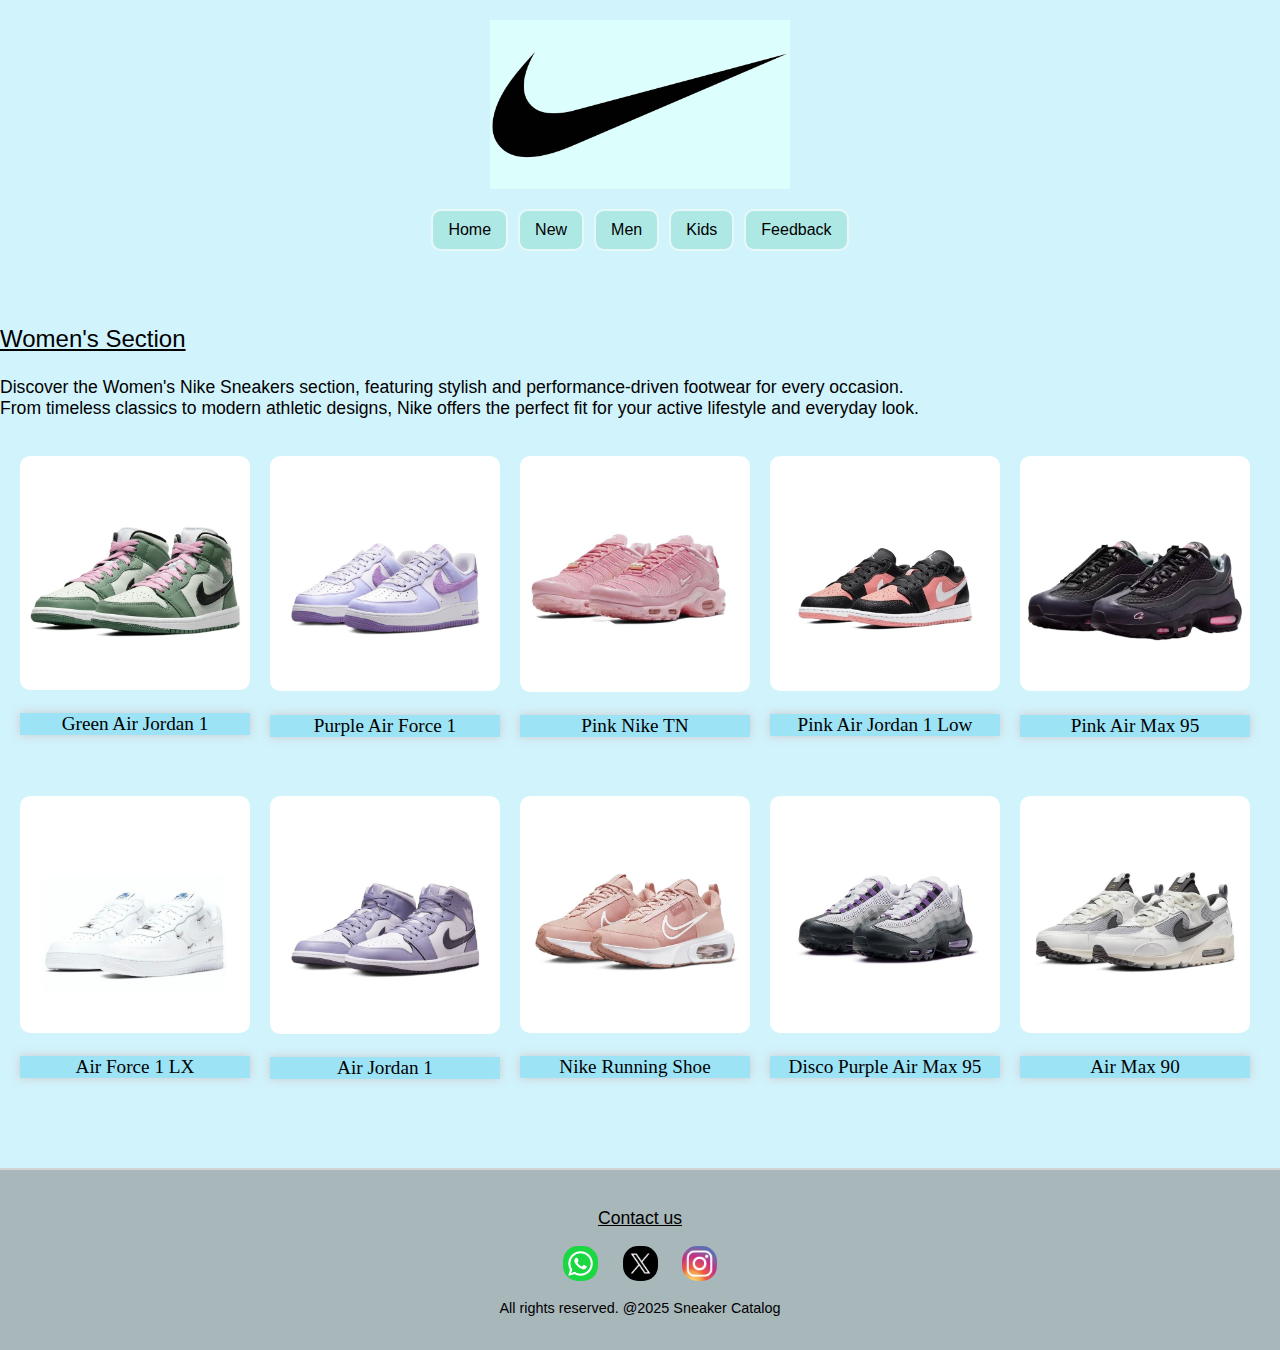
<file: Women.html>
<!DOCTYPE html>
<html lang="en">
<head>
    <meta charset="UTF-8">
    <meta name="viewport" content="width=device-width, initial-scale=1.0">
    <title>Women's section</title>
    <link rel="stylesheet" href="css/jd,dunk,shox.css">
</head>
<body>
    <div id="wrapper">
        <header id="banner">
            <img src="images/nike logo.jpg" alt="Nike Logo">
            <nav id="navmenu">
                <ul id="navlist">
                    <li><a href="index.html">Home</a></li>
                    <li><a href="New-releases.html">New</a></li>
                    <li><a href="Men.html">Men</a></li>
                    <li><a href="Kids-section.html">Kids</a></li>
                    <li><a href="feedback-page.html">Feedback</a></li> 
                </ul>
            </nav>
        </header>
        <div id="newarrivalstxt">
            <p id="nrt">Women's Section</p>
            <p>Discover the Women's Nike Sneakers section, featuring stylish and performance-driven footwear for every occasion.<br>
                From timeless classics to modern athletic designs, Nike offers the perfect fit for your active lifestyle and everyday look.</p>
        </div>
        <div class="image-showbox">
            <div class="wtxt">
            <img src="images/women/greenairjordan1.jpg" alt="Green Air Jordan 1">
            <p class="text"> Green Air Jordan 1</p>
            </div>
            <div class="wtxt">
            <img src="images/women/purpleafi.jpg" alt="Purple Air Force 1">
            <p class="text"> Purple Air Force 1</p>
            </div>
            <div class="wtxt">
            <img src="images/women/piinkniketn.jpg" alt="Pink Nike TN">
            <p class="text"> Pink Nike TN</p>
            </div>
            <div class="wtxt">
            <img src="images/women/pinkaj1low.jpg" alt="Pink Air Jordan 1 Low">
            <p class="text"> Pink Air Jordan 1 Low</p>
            </div>
            <div class="wtxt">
            <img src="images/women/pink95s.jpg" alt="Pink Air Max 95">
            <p class="text"> Pink Air Max 95</p>
            </div>
        </div>
        <div class="image-showbox">
            <div class="wtxt">
                <img src="images/women/af1lx.jpg" alt="Air Force 1 LX">
                <p class="text"> Air Force 1 LX</p>
            </div>
            <div class="wtxt">
                <img src="images/women/airjordan1.jpg" alt="Air Jordan 1">
                <p class="text"> Air Jordan 1</p>
            </div>
            <div class="wtxt">
                <img src="images/women/pinkshoe.jpg" alt="Nike running shoe">
                <p class="text"> Nike Running Shoe</p>
            </div>
            <div class="wtxt">
                <img src="images/women/discopurple.jpg" alt="Disco Purple Nike">
                <p class="text"> Disco Purple Air Max 95</p>
            </div>
            <div class="wtxt">
                <img src="images/women/am90.jpg" alt="Air Max 90">
                <p class="text"> Air Max 90</p>
            </div>
        </div>
    </div>
    <footer id="homefooter">
        <p id="contactus"> Contact us</p>
           <a href="http://web.whatsapp.com/" target="_blank"><img id="whatsapp" src="images/whatsapp.jpg" alt="whatsapp logo"></a>
           <a href="https://x.com/" target="_blank"><img id="xlogo" src="images/xlogo.jpg" alt="x logo"></a>
           <a href="https://www.instagram.com/" target="_blank"><img id="ig" src="images/iglogo.jpg" alt="instagram logo"></a>
              <p id="rights"> All rights reserved. @2025 Sneaker Catalog</p>
    </footer>
</body>
</html>
</file>
<file: css/homepagecss.css>
/* === GENERAL STYLING === */
body {
    color: rgb(0, 0, 0);
    background-color: hsla(192, 87%, 60%, 0.239);
    font-family: Arial, Helvetica, sans-serif;
    margin: 0;
    padding: 0;
}

/* === BANNER === */
#banner img {
    width: 50%;
    max-width: 200px;
    display: block;
    margin: 30px auto 50px auto;
}

/* === HEAD SECTION === */
#headsection {
    background-image: url(../images/noct.jpg);
    background-size: cover;
    height: auto;
    padding: 60px 20px;
    text-align: center;
}

.head {
    color: white;
    font-size: 2.5rem;
    text-shadow: 2px 2px 5px #8bc3e975;
    max-width: 90%;
    margin: 0 auto;
}

/* === NAVIGATION === */
#navmenu {
    margin: 30px auto;
    display: flex;
    justify-content: center;
}

#navlist {
    display: flex;
    flex-wrap: wrap;
    justify-content: center;
    list-style: none;
    padding: 0;
    gap: 10px;
}

#navlist > li > a {
    border: 2px solid lightblue;
    padding: 10px 20px;
    border-radius: 10px;
    color: white;
    text-decoration: none;
    transition: 0.3s ease;
    background-color: transparent;
    display: inline-block;
    font-size: 1rem;
    white-space: nowrap; /* Prevent text wrapping */
}

/* Prevent text wrapping */
@media (max-width: 600px) {
    #navlist > li > a {
        font-size: 0.9rem;
        padding: 8px 14px;
    }
}

#navlist > li > a:hover {
    transform: scale(1.1);
    box-shadow: 0px 1px 4px rgb(199, 202, 252);
    background-color: #a3d6ee81;
}

/* === BEST SELLERS === */
#bestsell {
    font-size: 1.2rem;
    text-align: center;
    margin: 30px auto;
    box-shadow: 1px 2px 3px 2px rgb(146, 147, 150);
    width: 90%;
    max-width: 350px;
    padding: 10px;
    border-radius: 10px;
    background-color: white;
    text-decoration: underline;
}

/* === PRODUCT SECTION === */
#newreleaserow {
    display: flex;
    flex-wrap: wrap;
    justify-content: center;
    gap: 20px;
    margin: 50px auto;
    padding: 0 20px;
}

.box {
    flex: 1 1 300px;
    max-width: 400px;
    background-color: transparent;
}

/* === PRODUCT IMAGES === */
.box img {
    width: 100%;
    height: auto;
    animation: slideInFromLeft 2s ease-in-out;
    transition: 0.3s ease;
}

.box img:hover {
    transform: scale(1.03);
    box-shadow: 0px 0px 0px 3px rgb(252, 252, 252);
}

/* === HEADINGS & TEXT === */
.divheadings {
    font-size: 1.1rem;
    font-weight: 600;
    text-align: center;
}

.descriptions {
    box-shadow: 1px 1px 0px 1px rgb(252, 252, 252);
    border-radius: 10px;
    background-color: rgba(171, 219, 245, 0.514);
    padding: 10px;
    font-size: 0.95rem;
}

/* === BUTTONS === */
#txt1, #txt2, #txt3 {
    border: 2px solid black;
    border-radius: 10px;
    background-color: rgb(237, 249, 253);
    width: 40%;
    padding: 10px;
    text-align: center;
    transition: 0.3s ease;
    display: block;
    margin: 15px auto;
}

#txt1:hover, #txt2:hover, #txt3:hover {
    transform: scale(1.1);
}

/* === COMPANY INFO === */
#companydet {
    color: white;
    background-image: url(../images/formtrial6.jpg);
    box-shadow: 0px 0px 0px 3px rgb(252, 252, 252);
    padding: 20px;
}

#companyhead {
    font-size: 1.5rem;
    text-align: center;
    text-decoration: underline;
}

#companydetails {
    border-radius: 10px;
    background-color: rgba(189, 224, 243, 0.432);
    width: 90%;
    margin: 30px auto;
    padding: 20px;
}

.details {
    font-size: 1rem;
    text-align: center;
    margin: 20px 0;
    padding: 10px;
}

#nike {
    width: 150px;
    display: block;
    margin: 20px auto;
}

/* === FOOTER === */
#homefooter {
    border: 2px solid lightgray;
    text-align: center;
    margin-top: 50px;
    background-color: rgba(131, 129, 126, 0.527);
    padding: 20px;
}

#homefooter > p#contactus {
    font-family: 'Franklin Gothic Medium', 'Arial Narrow', Arial, sans-serif;
    font-size: 1.1rem;
    text-decoration: underline;
}

#homefooter > p#rights{
    font-family: 'Franklin Gothic Medium', 'Arial Narrow', Arial, sans-serif;
    font-size: 0.9rem;
    color: black;
}

#whatsapp, #xlogo, #ig {
    width: 35px;
    border-radius: 15px;
    margin: 0 10px;
}

/* === ANIMATIONS === */
@keyframes slideInFromLeft {
    from {
        transform: translateX(-100%);
        opacity: 0;
    }
    to {
        transform: translateX(0);
        opacity: 1;
    }
}

/* === MEDIA QUERIES === */
@media (max-width: 768px) {
    .head {
        font-size: 1.8rem;
    }

    #navlist > li > a {
        padding: 8px 12px;
    }

    #txt1, #txt2, #txt3 {
        width: 60%;
    }

    .details {
        font-size: 0.9rem;
    }

    #companyhead {
        font-size: 1.2rem;
    }

    #homefooter > p {
        font-size: 1rem;
    }
}
</file>
<file: css/jd,dunk,shox.css>
body {
    color: rgb(255, 255, 255);
    background-color: hsla(192, 87%, 60%, 0.239);
    margin: 0;
    font-family: Arial, Helvetica, sans-serif;
}

#banner {
    background-color: transparent;
    text-align: center;
    padding: 20px;
}

#banner img {
    width: 60%;
    max-width: 300px;
    margin: 0 auto 20px auto;
    display: block;
}

#navmenu {
    display: flex;
    justify-content: center;
    margin-bottom: 30px;
}

#navlist {
    display: flex;
    flex-wrap: wrap;
    justify-content: center;
    gap: 10px;
    list-style: none;
    padding: 0;
    margin: 0;
}

#navlist > li > a {
    border: 2px solid rgba(255, 255, 255, 0.726);
    border-radius: 10px;
    padding: 10px 15px;
    text-decoration: none;
    background-color: rgba(129, 219, 200, 0.445);
    color: black;
    transition: 0.3s ease;
    display: inline-block;
    font-size: 1rem;
    white-space: nowrap;/* Prevent text wrapping */
}

#navlist > li > a:hover {
    transform: scale(1.1);
    box-shadow: 0px 4px 8px rgba(60, 138, 255);
    background-color: #add1dfab;
}

#newarrivalstxt > p#nrt{
    font-size: 1.5rem;
    text-decoration: underline;
}
#newarrivalstxt{
    color: black;
    font-family: 'Franklin Gothic Medium', 'Arial Narrow', Arial, sans-serif;
    font-size: 1.1rem;
}
.image-showbox {
    display: flex;
    flex-wrap: nowrap; /* forces horizontal layout */
    overflow-x: auto;  /* allows scrolling if content overflows */
    gap: 20px;
    padding: 20px;
    background-color: transparent;
}
.wtxt{
    flex: 0 0 auto; /* don't grow or shrink */
    text-align: center;
    width: 230px; /* adjust to desired image width */
}
.text{
    font-family: 'Times New Roman', Times, serif;
    font-size: 1.2rem;
    color: black;
    box-shadow: 0 0 10px rgba(212, 157, 157, 0.5);
     background-color: hsla(192, 81%, 61%, 0.384);
}

.wtxt img {
    width: 100%;
    height: auto;
    border-radius: 10px;
    transition: transform 0.3s ease;
}
.wtxt img:hover {
    transform: scale(1.05);
    box-shadow: 0 0 8px white;
    color: black;
    font-size: 1rem;
}
/*Hover effect for images*/
.image-showbox img:hover {
    transform: scale(1.05);
    box-shadow: 0 0 8px white;
}

#homefooter {
    border-top: 2px solid lightgray;
    text-align: center;
    margin-top: 50px;
    padding: 20px;
    background-color: rgba(131, 129, 126, 0.527);
}
#homefooter > p#contactus {
    font-family: 'Franklin Gothic Medium', 'Arial Narrow', Arial, sans-serif;
    font-size: 1.1rem;
    text-decoration: underline;
    color: black;
}

#homefooter > p#rights{
    font-family: 'Franklin Gothic Medium', 'Arial Narrow', Arial, sans-serif;
    font-size: 0.9rem;
    color: black;
}

#whatsapp,
#xlogo,
#ig {
    width: 35px;
    border-radius: 15px;
    margin: 0 10px;
    transition: 0.3s ease;
}

#whatsapp:hover,
#xlogo:hover,
#ig:hover {
    transform: scale(1.1);
    box-shadow: 0px 0px 0px 3px rgb(252, 252, 252);
}

/* === MEDIA QUERIES === */
/* Medium screens (tablets) — 3 per row */
@media (max-width: 1024px) {
    .wtxt img {
        flex: 1 1 calc(30% - 20px);
        max-width: calc(30% - 20px);
    }
}

/* Small screens (phones) — 2 per row */
@media (max-width: 600px) {
    .wtxt img {
        flex: 1 1 calc(45% - 10px);
        max-width: calc(45% - 10px);
    }
}

/* Very small screens — full width */
@media (max-width: 400px) {
    .wtxt img {
        flex: 1 1 90%;
        max-width: 90%;
    }
}
/* Mobile Device Adjustments for Navlist */
@media (max-width: 600px) {
    #navlist > li > a {
        font-size: 0.9rem;
        padding: 8px 14px;
    }
}
</file>
<file: css/feedbackcss.css>
body{
     background-image: url(../images/formtrial9.jpg);
    background-repeat: no-repeat;
    background-attachment: fixed;
    background-size: cover;
    
}

.row{
   text-align: left;
    font-size: 15pt;
    max-width: 600px;
    height: auto;
    margin: 0 auto;
    padding: 15px;
    font-family: Arial, Helvetica, sans-serif;
    color: white;
     background-color: rgba(220, 221, 223, 0.199);
     border-radius: 15px;
}

.input-group-text{
    align-items: left;
}

#txt{
    text-align: center;
    font-size: 20pt;
    font-family: Arial, Helvetica, sans-serif;
    text-decoration: underline;
    margin-top: 40px;
    margin-bottom: 20px;
    color: rgb(226, 127, 193);
    font-weight: bold;
}

.input-group{
    text-align: left;
    font-size: 13pt;
}

.form-select{
    font-size: 13pt;
    margin-top: 15px;
}

.mb-3{
    text-align: left;
    margin-bottom: 10px;
    margin-top: 10px;
}

#button{
    text-align: center;
    margin-bottom: 20px;
}

#backtohome > a{
    color: black;
    text-decoration: none;
}

.btns{
    background-color: rgba(251, 252, 255, 0.514);
    box-shadow: 0px 0px 3px 1px rgb(196, 236, 248);
    transition: 0.4s ease;
    font-size: 12pt;
    border-radius: 10px;
    width: 150px;
    padding: 5px;
    text-decoration: none;
    color: black;
    cursor: pointer;
}

.btns:hover{
    transform: scale(1.1);
}

p{
    margin: 0;
    padding: 0;
}

.col{
    margin-top: 10px;
    padding: 10px;
}

#comment{
    width: 250px;
}

.ratings{
    text-align: left;
    font-size: 14pt;
    margin-bottom: 20px;
}

#confirmationMessage {
  display: none;
  color: white;
  margin-top: 10px;
  font-weight: bold;
  text-align: center;
}

/* Responsive Breakpoints */
@media screen and (max-width: 768px) {
  .row {
    padding: 15px;
    margin: 10px;
  }

  #txt {
    font-size: 18pt;
  }

  .btns {
    width: 100%;
    font-size: 13pt;
  }
}

@media screen and (max-width: 480px) {
  .row {
    padding: 10px;
  }

  input,
  textarea,
  select {
    font-size: 12pt;
  }

  #txt {
    font-size: 16pt;
  }
}
</file>
<file: css/new-releasescss.css>
#container{
    display: flex;
    gap: 20px;
}
#logo{
    margin-bottom: 15px;
}
#logo img{
    width: 200px;
    margin-left: 40%;
    margin-right: 50%;
    margin-bottom: 15px;
}
body{
    color: rgb(0, 0, 0);
    background-color: hsla(192, 87%, 60%, 0.239);
}

#navmenu{
    margin-bottom: 50px;
    display: flex;
    justify-content: center;
}

#navlist{
    display: flex;
    justify-content: space-evenly;
    margin: 0;
    padding: 0;
    list-style: none;
    width: 100%;
    max-width: 1500px;
}

#navlist > li > a{
    display: inline;
    border: 2px solid;
    border-radius: 10px;
    transition: 0.3s ease;
    border-color: rgba(255, 255, 255, 0.726);
    color: black;
    padding: 10px;
    text-decoration: none;
    background-color: rgba(129, 219, 200, 0.445);
}

#navlist > li > a:hover{
    transform: scale(1.9); /* Increase size */
    box-shadow: 0px 4px 8px rgba(60, 138, 255); /* Add shadow */
    background-color:#add1dfab ;
}
#newarrivalstxt > p#nrt{
    font-size: 1.5rem;
    text-decoration: underline;
}
#newarrivalstxt{
    color: black;
    font-family: 'Franklin Gothic Medium', 'Arial Narrow', Arial, sans-serif;
    font-size: 1.1rem;
}

#conti1,#conti2,#conti3{
    display: inline-block;
}

.box {
    flex: 1 1 300px;
    max-width: 400px;
    background-color: transparent;
}

/* === PRODUCT IMAGES === */
.box img {
    width: 100%;
    height: auto;
    animation: slideInFromLeft 2s ease-in-out;
    transition: 0.3s ease;
}

.box img:hover {
    transform: scale(1.03);
    box-shadow: 0px 0px 0px 3px rgb(252, 252, 252);
}

/* === HEADINGS & TEXT === */
.divheadings {
    font-size: 1.1rem;
    font-weight: 600;
    text-align: center;
}

.descriptions {
    box-shadow: 1px 1px 0px 1px rgb(252, 252, 252);
    border-radius: 10px;
    background-color: rgba(171, 219, 245, 0.514);
    padding: 10px;
    font-size: 0.95rem;
}


#conti1 img,#conti2 img,#conti3 img{
    width: 100%;
    gap: 10px;
}

#homefooter{
    border: 2px solid;
    border-color: lightgray;
    text-align: center;
    margin-top: 50px;
    background-color: rgba(131, 129, 126, 0.527);
}

#whatsapp:hover,#xlogo:hover,#ig:hover{
    transform: scale(1.1); /* Increase size */
    box-shadow: 0px 0px 0px 3px rgb(252, 252, 252); /* Add shadow */
}

#homefooter > p#contactus{
    font-family: 'Franklin Gothic Medium', 'Arial Narrow', Arial, sans-serif;
    font-size: 16pt;
    text-decoration: underline;
    color: black;
}

#homefooter > p#rights{
    font-family: 'Franklin Gothic Medium', 'Arial Narrow', Arial, sans-serif;
    font-size: 1.1rem;
    color: black;
}

#whatsapp,#xlogo,#ig{
    width: 40px;
    border-radius: 15px;
    transition: 0.3s ease;
}
</file>
